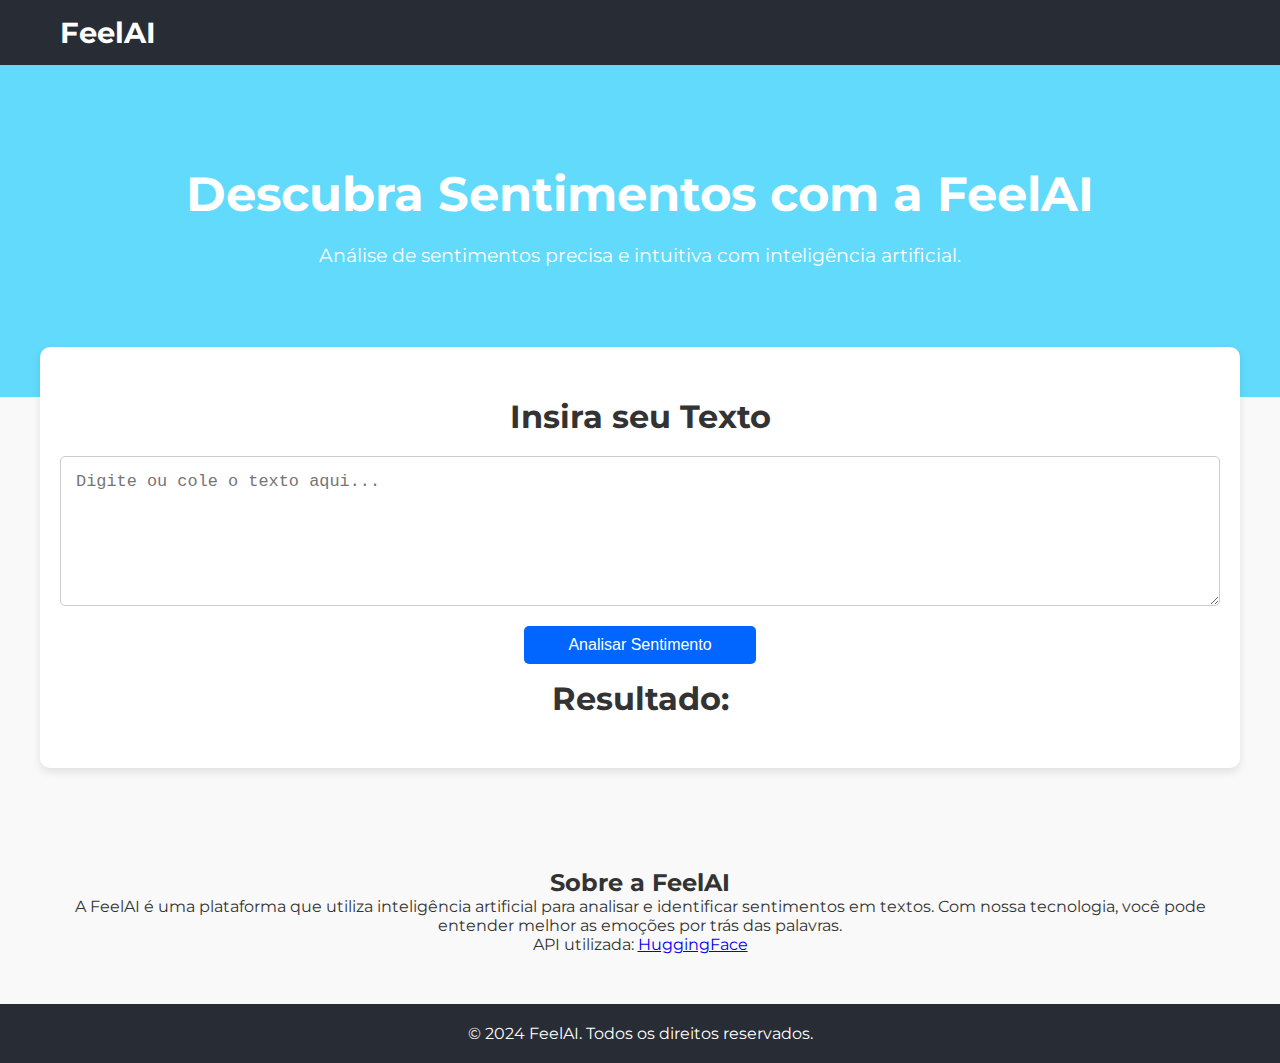
<file: index.html>
<!DOCTYPE html>
<html lang="pt-BR">
<head>
    <meta charset="UTF-8">
    <meta name="viewport" content="width=device-width, initial-scale=1.0">
    <title>FeelAI - Análise de Sentimentos</title>
    <link rel="stylesheet" href="./src/style.css">
    <link rel="stylesheet" href="https://fonts.googleapis.com/css2?family=Montserrat:wght@400;700&display=swap">
</head>
<body>
    <header>
        <div class="container">
            <div class="logo">FeelAI</div>
        </div>
    </header>

    <main>
        <section class="hero">
            <div class="container">
                <h1>Descubra Sentimentos com a FeelAI</h1>
                <p>Análise de sentimentos precisa e intuitiva com inteligência artificial.</p>
                
            </div>
        </section>

        <section id="input" class="input-section container">
            <h2>Insira seu Texto</h2>
            <form>
                <textarea id="textInput" placeholder="Digite ou cole o texto aqui..."></textarea>
                <button type="button" class="btn">Analisar Sentimento</button>
            </form>
            <h1 id="result">Resultado:<p id="resultText"></p></h1>
        </section>
        <section id="sobre" class="sobre-section container">
            <h2>Sobre a FeelAI</h2>
            <p>A FeelAI é uma plataforma que utiliza inteligência artificial para analisar e identificar sentimentos em textos. Com nossa tecnologia, você pode entender melhor as emoções por trás das palavras.</p>
            <p>API utilizada: <span><a href="https://huggingface.co/" target="_blank" rel="noopener noreferrer">HuggingFace</a></span></p>
        </section>
    </main>
    <footer>
      <p>&copy; 2024 FeelAI. Todos os direitos reservados.</p>
    </footer>
</body>
  <script src="./src/main.js" type="module"></script>
</html>
</file>
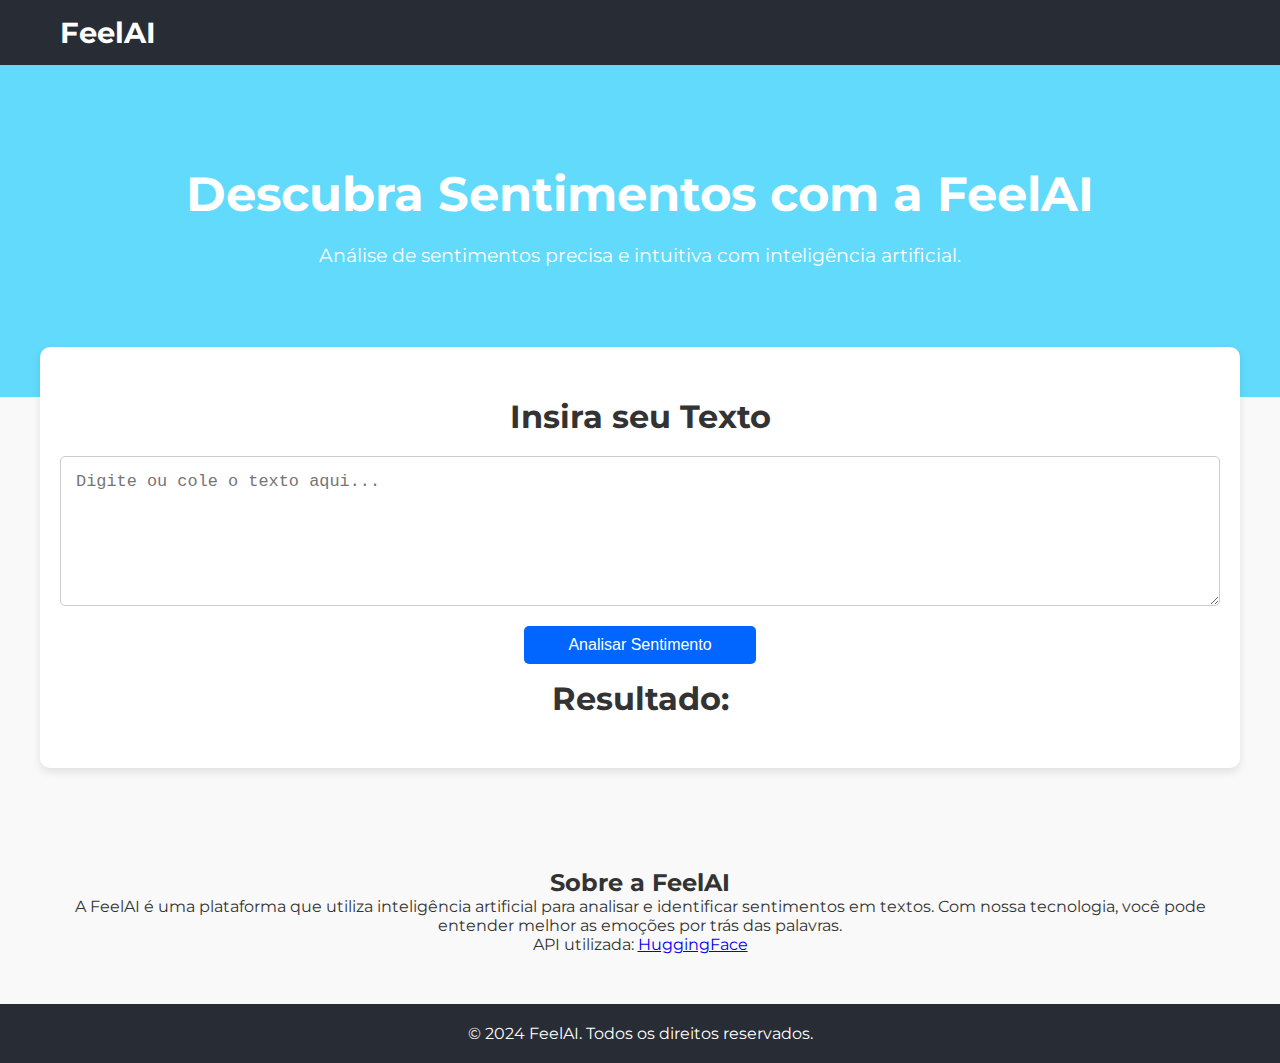
<file: src/index.html>
<!DOCTYPE html>
<html lang="pt-BR">
<head>
    <meta charset="UTF-8">
    <meta name="viewport" content="width=device-width, initial-scale=1.0">
    <title>FeelAI - Análise de Sentimentos</title>
    <link rel="stylesheet" href="style.css">
    <link rel="stylesheet" href="https://fonts.googleapis.com/css2?family=Montserrat:wght@400;700&display=swap">
</head>
<body>
    <header>
        <div class="container">
            <div class="logo">FeelAI</div>
        </div>
    </header>

    <main>
        <section class="hero">
            <div class="container">
                <h1>Descubra Sentimentos com a FeelAI</h1>
                <p>Análise de sentimentos precisa e intuitiva com inteligência artificial.</p>
                
            </div>
        </section>

        <section id="input" class="input-section container">
            <h2>Insira seu Texto</h2>
            <form>
                <textarea id="textInput" placeholder="Digite ou cole o texto aqui..."></textarea>
                <button type="button" class="btn">Analisar Sentimento</button>
            </form>
            <h1 id="result">Resultado:<p id="resultText"></p></h1>
        </section>
        <section id="sobre" class="sobre-section container">
            <h2>Sobre a FeelAI</h2>
            <p>A FeelAI é uma plataforma que utiliza inteligência artificial para analisar e identificar sentimentos em textos. Com nossa tecnologia, você pode entender melhor as emoções por trás das palavras.</p>
            <p>API utilizada: <span><a href="https://huggingface.co/" target="_blank" rel="noopener noreferrer">HuggingFace</a></span></p>
        </section>
    </main>
    <footer>
      <p>&copy; 2024 FeelAI. Todos os direitos reservados.</p>
    </footer>
</body>
  <script src="main.js" type="module"></script>
</html>
</file>
<file: src/style.css>
* {
  margin: 0;
  padding: 0;
  box-sizing: border-box;
}


h1, h2 {
  font-weight: 700;
}

p {
  font-weight: 400;
}


body {
  display: flex;
  flex-direction: column;
  font-family: 'Montserrat', sans-serif;
  background-color: #f9f9f9;
  color: #333;
  min-height: 100vh;
}


.container {
  max-width: 1200px;
  margin: 0 auto;
  padding: 0 20px;
}


header {
  background-color: #282c34;
  padding: 15px 0;
}

.logo {
  color: #ffffff;
  font-size: 1.8em;
  font-weight: bold;
}


.hero {
  background-color: #61dafb;
  color: #fff;
  padding: 100px 0;
  text-align: center;
}

.hero h1 {
  font-size: 3em;
  margin-bottom: 20px;
}

.hero p {
  font-size: 1.2em;
  margin-bottom: 30px;
}


.btn {
  min-width: 20%;
  background-color: #0066FF;
  color: #fff;
  padding: 10px 20px;
  text-decoration: none;
  border-radius: 5px;
  font-size: 1em;
  transition: background-color 0.3s;
  border: none;
}

.btn:hover {
  background-color: #0059de;
}


.input-section {
  background-color: #fff;
  padding: 50px 20px;
  text-align: center;
  border-radius: 10px;
  box-shadow: 0 4px 8px rgba(0, 0, 0, 0.1);
  margin-top: -50px;
  position: relative;
  z-index: 2;
}

.input-section h2 {
  font-size: 2em;
  margin-bottom: 20px;
}

form {
  display: flex;
  flex-direction: column;
  justify-content: center;
  align-items: center;
}

textarea {
  width: 100%;
  max-width: 100%;
  height: 150px;
  padding: 15px;
  border: 1px solid #ccc;
  border-radius: 5px;
  font-size: 1.3em;
  margin-bottom: 20px;
}

#result{
  margin-top: 15px;
}

.sobre-section {
  padding: 50px 20px;
  text-align: center;
  margin-top: 50px;
}


footer {
  background-color: #282c34;
  color: #fff;
  text-align: center;
  padding: 20px 0;
  margin-top: auto; 
}
</file>
